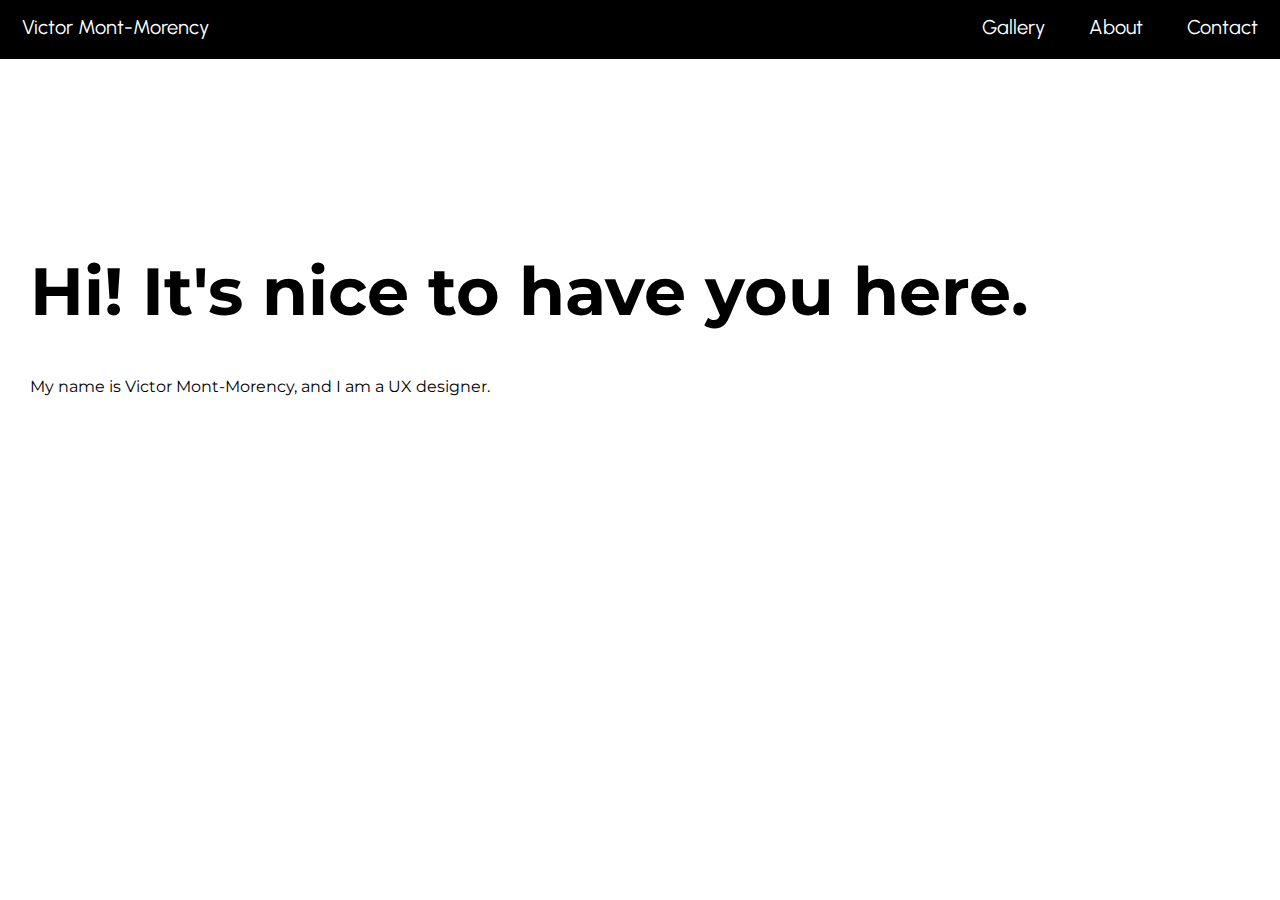
<file: index.html>
<!DOCTYPE html>
<html lang="en">
<head>
    <meta charset="UTF-8">
    <meta name="viewport" content="width=device-width, initial-scale=1.0">
    <title>Victor Mont-Morency</title>
    <link rel="stylesheet" href="style.css">
</head>
<body>
    <header>
        <a href="index.html" class="home">Victor Mont-Morency</a>
        <a class="menu-icon">&#9776;</a>
            <ul id="nav-list">
                <li><a href="gallery.html">Gallery</a></li>
                <li><a href="about.html">About</a></li>
                <li><a href="#">Contact</a></li>
            </ul>
    </header>
    <main>
        <h1>Hi! It's nice to have you here.</h1>
        <p>My name is Victor Mont-Morency, and I am a UX designer.</p>
    </main>    
    <script src="script.js"></script>
</body>
</html>
</file>
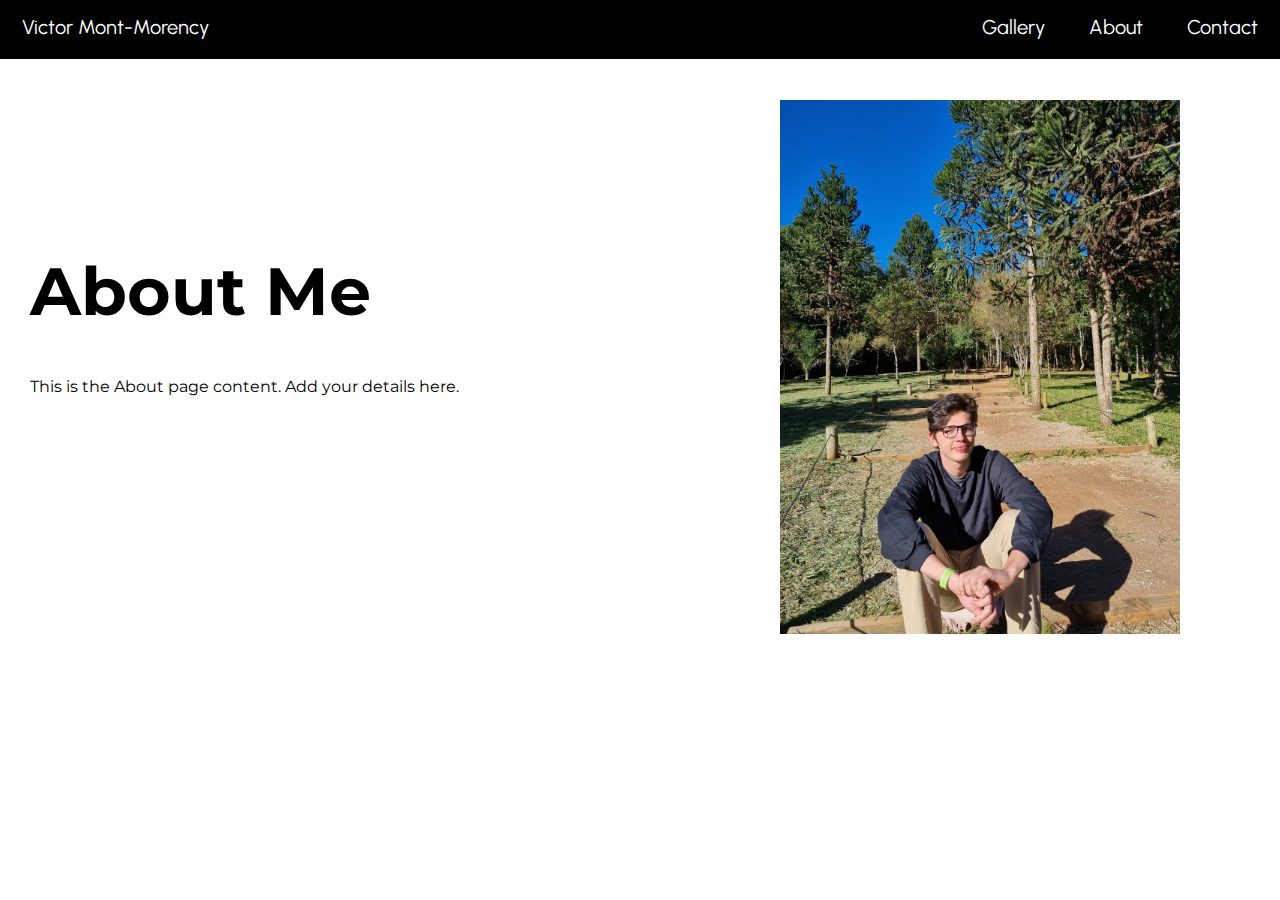
<file: about.html>
<!DOCTYPE html>
<html lang="en">
<head>
    <meta charset="UTF-8">
    <meta name="viewport" content="width=device-width, initial-scale=1.0">
    <title>About - Victor Mont-Morency</title>
    <link rel="stylesheet" href="style.css">
</head>
<body>
    <header>
        <a href="index.html" class="home">Victor Mont-Morency</a>
        <a class="menu-icon">&#9776;</a>
            <ul id="nav-list">
                <li><a href="gallery.html">Gallery</a></li>
                <li><a href="about.html">About</a></li>
                <li><a href="#">Contact</a></li>
            </ul>
    </header>

    <main id="mainabout">
<div class="main">        
    <h1 class="">About Me</h1>
    <p class="">This is the About page content. Add your details here.</p>
</div>
        <img src="victor.jpg" id="victor" class="main" alt="">
    </main>

    <script src="script.js"></script>
</body>
</html>
</file>
<file: style.css>
@import url('https://fonts.googleapis.com/css2?family=Urbanist&display=swap');
@import url('https://fonts.googleapis.com/css2?family=Montserrat:wght@600&display=swap');

body {
    margin: 0;
    background-color: white;
}
::selection{
    background-color: yellow;
}

#victor{
    width: 400px;
    position: fixed;
    right: 100px;
    top: 100px;
}

header {
    position: fixed;
    top: 0;
    width: 100%;
    background-color: black;
    padding-bottom: 5px;
    display: flex;
    justify-content: space-between;
    align-items: center;
    font-family: 'Urbanist', sans-serif;
}

.menu-icon {
    color: white;
    cursor: pointer;
    font-size: 20px;
    padding: 15px;
    display: none;
}

header ul {
    margin: 0;
    padding: 0;
    list-style: none;
    display: flex;
}

header li {
    margin: 0;
}

header a {
    text-align: center;
    margin-inline: 7px;
    font-size: 20px;
    display: inline-flex;
    padding: 15px;
    color: white;
    text-decoration: none;
    position: relative;
}

header a::after {
    content: '';
    display: block;
    width: 0;
    height: 2px;
    background-color: white;
    position: absolute;
    bottom: 0;
    left: 50%;
    transform: translateX(-50%);
    transition: width 0.5s ease;
}

header a:hover::after {
    width: 100%;
}

main {
    font-family: 'Montserrat', sans-serif;
    margin-top: 250px;
    margin-inline: 30px;
    color: black;
    opacity: 0;
    transition: opacity 2s ease;
}

main h1 {
    font-size: 50pt;
}

@media screen and (max-width: 1000px) {
    main h1{
        font-size: 40pt ;
    }
    .home {
        text-align: center;
        width: 100%;
        margin: 0 auto;
    }

    .menu-icon {
        display: block;
        position: fixed;
        right: 10px;
    }

    header ul {
        display: flex;
        flex-direction: column;
        position: absolute;
        top: 59px;
        padding-bottom: 5px;
        left: 0;
        width: 100%;
        background-color: black;
        text-align: center;
        max-height: 0; /* Set initial max-height to 0 */
        overflow: hidden; /* Hide the content initially */
        transition: max-height 0.5s ease; /* Add transition effect to max-height */
    }

    header ul.show {
        max-height: 200px; /* Adjust the max-height to the maximum height of your menu */
    }

    header li {
        margin: 0;
    }

    header a {
        margin: 0;
        padding: 15px;
        color: white;
        text-decoration: none;
        display: block;
    }

    main {
        margin-top: 220px;
        margin-inline: 10px;
        text-align: center;
    }
    header a:hover::after {
        width: 60%;
    }
    #victor{
        position: static;
    }
}




/* Add this style to hide the menu icon on larger screens */
@media screen and (min-width: 1001px) {
    .menu-icon {
        display: none;
    }

    header ul {
        display: flex; /* Show the menu on larger screens */
    }
}
</file>
